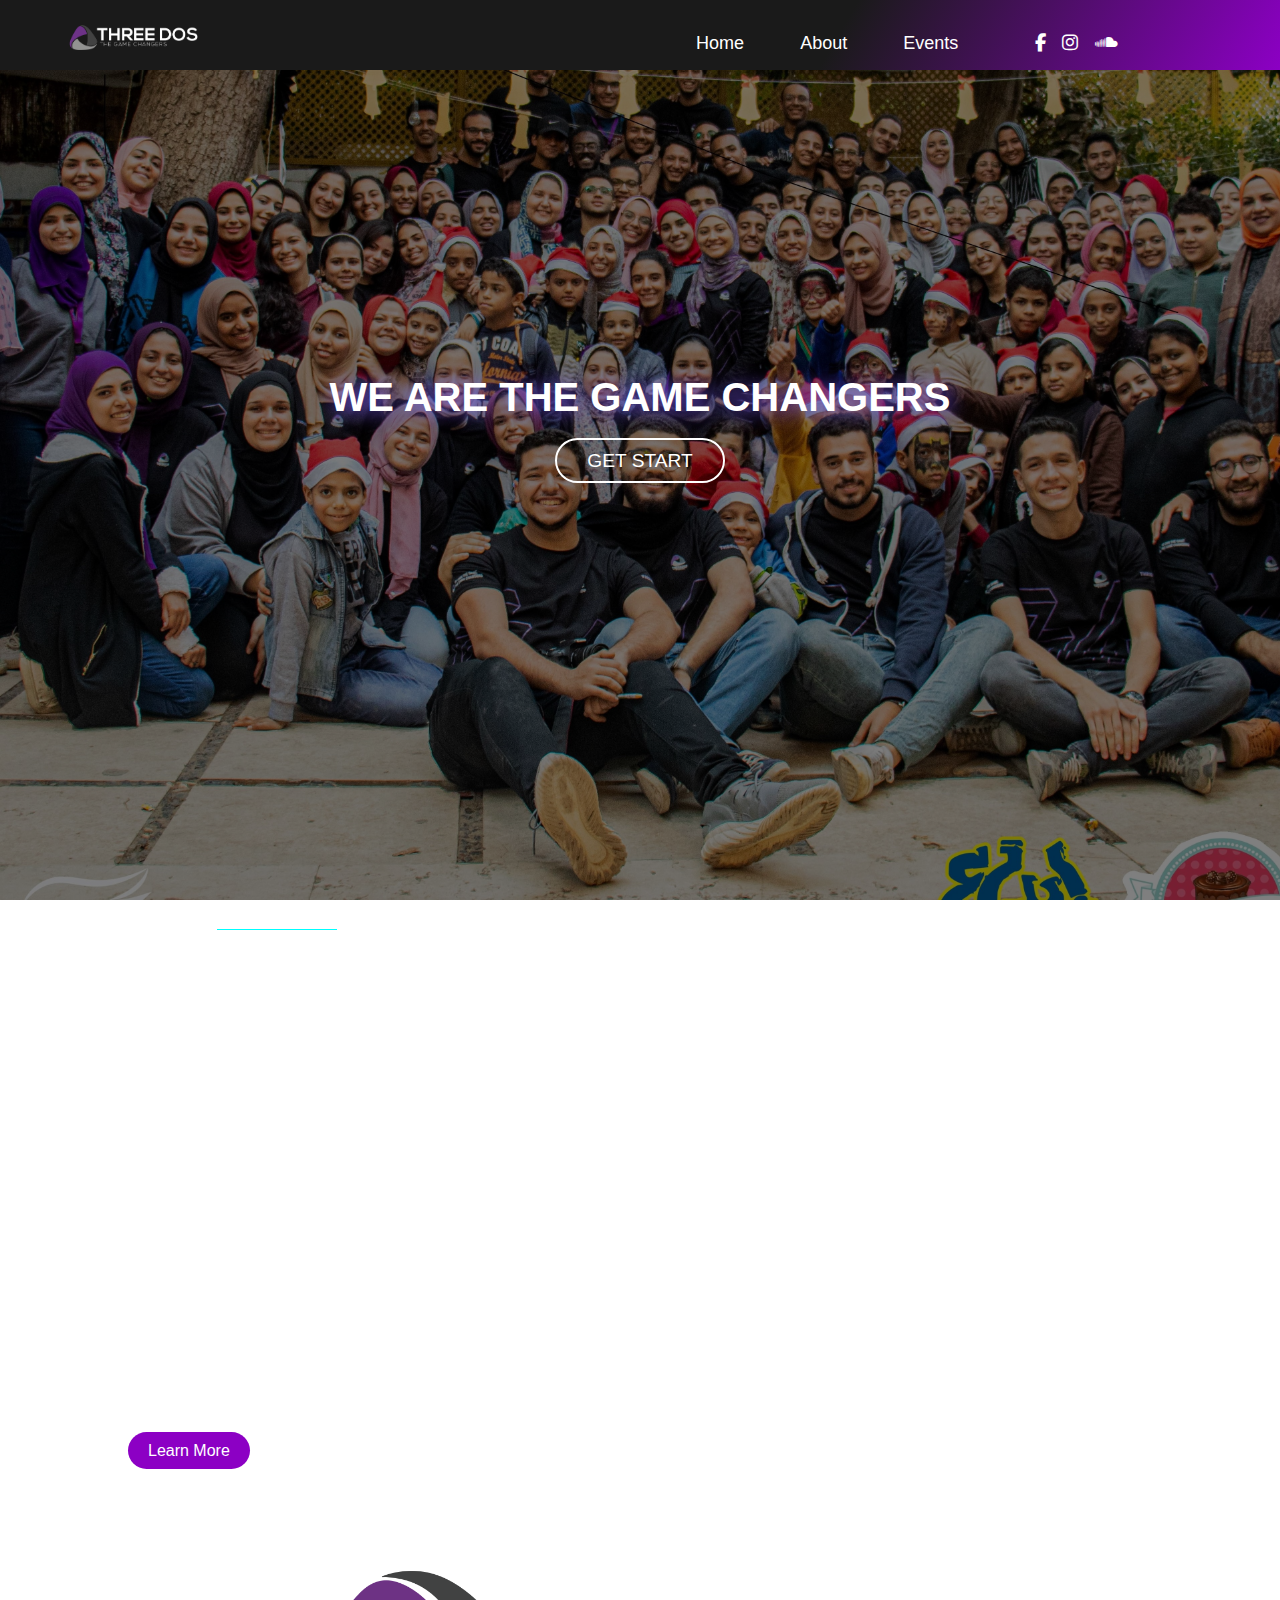
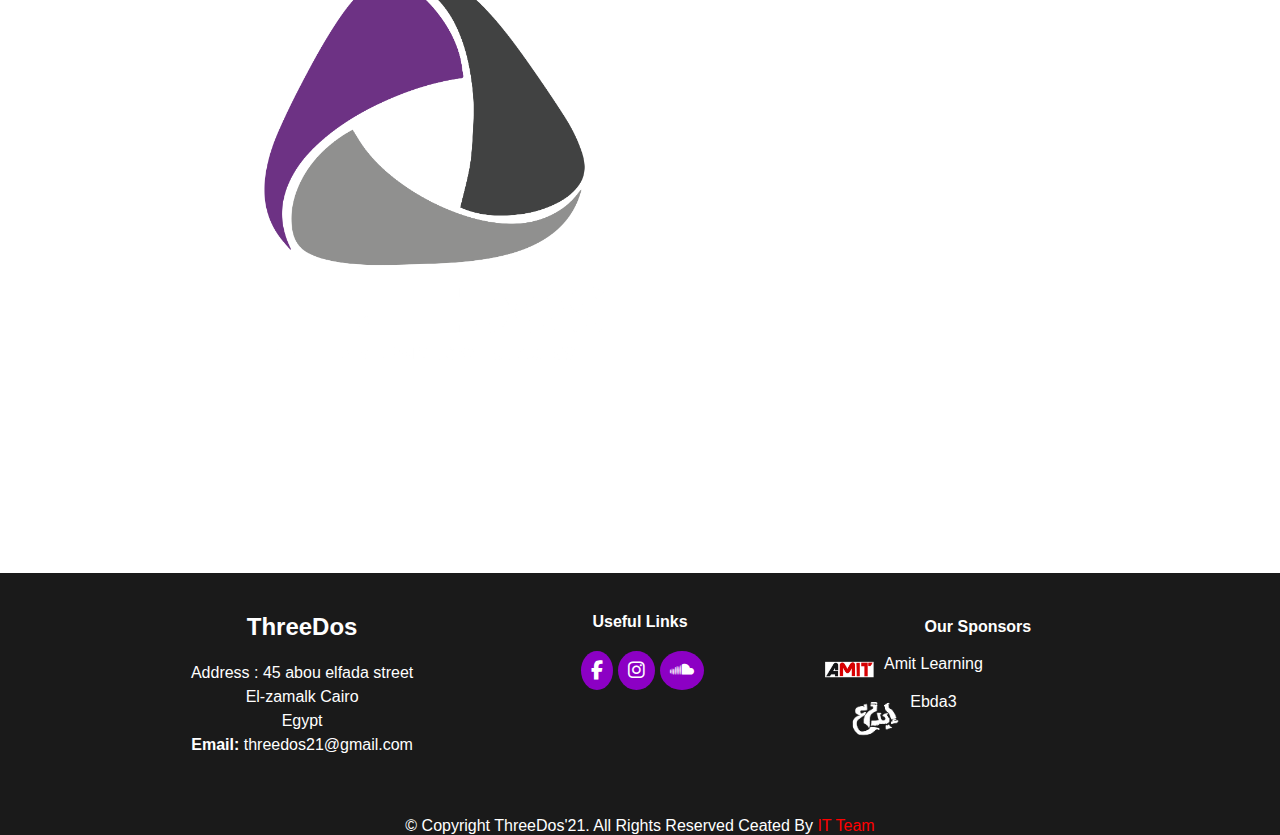
<file: index.html>
<!DOCTYPE html>
<html lang="en">
<head>
    <meta charset="UTF-8">
    <meta name="viewport" content="width=device-width, initial-scale=1.0">
    <title>Threedos</title>
    <link rel="stylesheet" href="https://cdnjs.cloudflare.com/ajax/libs/font-awesome/6.4.2/css/all.min.css">
    <link rel="icon" href="./assits/img2/3d2.png">
    <link rel="stylesheet" href="./assits/main/main.css">
</head>
<body>

    <!-- nav_bar -->
    <header>

        <div class="container">
            <div class="nav_bar">
                <div class="logo">
                    <a href="#">
                        <img src="./assits/img2/3d.png" alt="logo">
                    </a> 
                </div>
                
                <div class="menu">
                    <ul>
                        <li>
                            <a href="/index.html">Home</a>
                        </li>
                        <li>
                            <a href="./about/index.html">About</a>
                        </li>
                        <li>
                            <a href="#">Events</a>
                        </li>
                    </ul>
                    
                    <div class="icons">
                        <li>
                            <i class="fa-brands fa-facebook-f"></i>
                        </li>
                        <li>
                            <i class="fa-brands fa-instagram"></i>
                        </li>
                        <li>
                            <i class="fa-brands fa-soundcloud"></i>
                        </li>
                        
                    </div>
                    
                </div>


            <div class="burger-menu">
                <i class="fa-solid fa-bars"></i>
            </div>

            </div>
        </div>
    </header>

    <!-- End nav_bar -->
    <section>
        <div class="bg-color">
            <div class="container">
                <div>
                    <div class="get_started">
                        <h1>WE ARE THE GAME CHANGERS</h1> 
                        <a href="#">GET START</a>
                    </div>         
                </div>
            </div>
        </div>
    </section>  
    <!-- end section 1 -->
    
    <div class="section2">
        <div class="container2">
            <div class="about_us">
                <h4>
                    ABOUT 
                </h4>
                <h1>
                    ABOUT US
                </h1>
                <h3>
                    ThreeDOS is a student's not-for-profit organization launched from the faculty of commerce and business administration BIS department, Helwan university, which is focusing on three main aspects by which we believe that we can create a generation that will carry on his shoulder the renaissance of this country to put it in the place it deserves and lead the developed community..
                </h3>
                <p>
                    Three main aspects (SOUL REBUILD - BRAIN REFILL _ ACADEMIC COMMITTEE)
                </p>
                <ul>
                    <li>
                        <i class="fa-regular fa-circle-check"></i>
                        SOUL REBUILD

                    </li>
                    <li>
                        <i class="fa-regular fa-circle-check"></i>
                        BRAIN REFILL
                    </li>
                    <li>
                        <i class="fa-regular fa-circle-check"></i>
                        ACADEMIC COMMITTEE
                    </li>
                </ul>
                <a href="#">Learn More</a>
            </div>
            <div class="logo2">
                <img src="./assits/img2/3d2.png" alt="">
            </div>
        </div>
    </div>
    <!-- end about us -->


    <footer>
        <div class="container2">
            <div class="location_address">
                <h2>
                    ThreeDos
                </h2>
                <p>
                    Address : 45 abou elfada street
                    <br>
                    El-zamalk Cairo
                    <br>
                    Egypt
                    <br>
                    <strong>Email:</strong>
                    threedos21@gmail.com
                </p>
            </div>
            <div class="social_media">
                <h4>
                    Useful Links
                </h4>
                <ul>
                    <li class="fa">
                        <i class="fa-brands fa-facebook-f"></i>
                    </li>
                    <li>
                        <i class="fa-brands fa-instagram"></i>
                    </li>
                    <li>
                        <i class="fa-brands fa-soundcloud"></i>
                    </li>
                </ul>
            </div>
            <div class="sponsor">
                <h4>
                    Our Sponsors
                </h4>
                <ul>
                    <li>
                        <img src="./assits/img2/amit.png" alt="">
                        <a href="#">Amit Learning</a>
                    </li>
                    <li>
                        <img src="./assits/img2/ebda3.png" alt="">
                        <a href="#">Ebda3</a>
                    </li>
                </ul>
            </div>
            <p class="footer">
                © Copyright ThreeDos'21. All Rights Reserved
                Ceated By <a href="#">IT Team</a> 
            </p>
        </div>
        
        
    </footer>
        
</body>
</html>
</file>
<file: assits/main/main.css>
*{
    margin: 0;
    padding: 0;
    box-sizing: border-box;
}

body{
        font-family: "Open Sans",sans-serif;
        color: #fff;
        background-image: url(../img/background.jpg);
        background-size: cover;
        background-attachment: fixed;
        scroll-behavior: smooth;
        box-sizing: border-box;
}

.container{
    width:90%;
    margin: auto;
    box-sizing: border-box;
}

header{
    background: linear-gradient(120deg,#1a1a1a 65%,#8c00c4);
    display: flex;
    flex-wrap: wrap;
    padding-top: 20px;
    position: fixed;
    width: 100%;
    height: 70px;
}

header .container .nav_bar{
    display: flex;
    flex-wrap: wrap;
    justify-content: space-between;
}

header .container .nav_bar .logo{
    width:200px;
}

header .container .nav_bar .logo img{
    width: 70%;
    margin-bottom: 10px;
}

header .container .nav_bar .menu{
    width:50%;
    justify-content: space-between;
    padding-top: 10px;

}


header .container .nav_bar .burger-menu{
    font-size: 25px;
    display: none;
}

@media(max-width:950px){

    header .container .nav_bar .menu {
        display: none;
    }

    header .container .nav_bar .burger-menu {
        display:block;
    }
}


header .container .nav_bar .menu ul{
    display:inline-flex;
    flex-wrap: wrap;
    justify-content: space-evenly;
    width: 65%;
    list-style: none;
    font-size: large;
}

header .container .nav_bar .menu ul a{
    text-decoration: none;
    color: #fff;
}

header .container .nav_bar .icons{
    display: inline-flex;
    flex-wrap: wrap;
    width: 20%;
    justify-content: space-evenly;
    font-size:18px;
    color:#fff ;
}

header .container .nav_bar .icons li{
    list-style: none;
}

header .container .nav_bar .icons li i:hover{
    font-size: large;
    transition: all 1s;
    transform: rotate(360deg);
}

header .container .nav_bar .menu ul li:hover{
    font-size: larger;
    transition: all 0.5s;
}

/* end nav bar */

section{
    height: 100vh;
    background: url(../img/bbbbbb.jpg);
    /* background-position: center; */
    background-attachment: fixed;
    background-size: cover;
}


section .bg-color{
    width: 100%;
    height: 100vh;
    display:flex;
    flex-wrap: wrap;
    background-color:rgba(0, 0, 0, 0.5);
}

section div .container{
    display: block;
}
section .bg-color .container .get_started{
    text-align: center;
    align-items: center;
    justify-content:center;
}

section .bg-color .container .get_started{
    height: 150px;
}

section div .container .get_started h1{
    color: #fff;
    /* margin-bottom: 20px; */
    text-shadow: 2px 2px 20px #805dff;
    font-size:40px;
    margin-bottom: 30px;

}

section .bg-color .container .get_started a{
    text-decoration: none;
    color:#fff;
    font-size: larger;
    border: 2px solid ;
    padding:10px 30px;
    border-radius:50px;
}

section .bg-color .container .get_started a:hover{
    background-color: #8c00c4;
    border:2px solid #1c0127 ;
    transition: all 0.5s;
}


/* end first container */

.section2{
    margin-bottom: 200px;
}

.container2{
    width: 80%;
    margin: auto;
    box-sizing: border-box;
    display: flex;
    flex-wrap: wrap;
}

.section2 .container2 .about_us{
    width:600px;
}

@media(max-width:950px){

    .container2{
        text-align: center;
        justify-content: center;
    }

    .section2 .container2 .about_us{
        width: 950px;
        text-align: center;
    }
}

.section2 .container2 .about_us h4{
    padding: 20px 0px;
    letter-spacing: 3px;
}


@media(max-width:750px){

    .container2{
        text-align: center;
        justify-content: center;
    }

    .section2 .container2 .about_us{
        width: 100%;
        text-align: center;
    }

}

@media(max-width:600px){

    .container2{
        text-align: center;
        justify-content: center;
    }

    .section2 .container2 .about_us{
        width: 100%;
        text-align: center;
    }

}


.section2 .container2 .about_us h4::after{
    content: "";
    width:120px;
    height: 1px;
    display: inline-block;
    background-color: aqua;
    margin: 4px 10px;
}

.section2 .container2 .about_us h1{
    padding-bottom: 20px;
    font-family: Raleway,sans-serif;

}

.section2 .container2 .about_us h3{
    padding-bottom: 20px;
    font-weight: 600px;
    font-size: 25px;
    font-family: Raleway,sans-serif;
}

.section2 .container2 .about_us p{
    padding-bottom: 20px;

}

.section2 .container2 .about_us ul{
    list-style: none;
    font-family: 'Lucida Sans', 'Lucida Sans Regular', 'Lucida Grande', 'Lucida Sans Unicode', Geneva, Verdana, sans-serif;

}

.section2 .container2 .about_us ul :nth-last-child(1){
    padding-bottom: 15px;
}

.section2 .container2 .about_us a{
    text-decoration: none;
    color: #fff;
    border: 1px;
    padding: 10px 20px;
    background-color: #8c00c4;
    border-radius: 50px;
}

.section2 .container2 .logo2{
    width:600px;
    text-align: center;
}

.section2 .container2 .logo2 img{
    width:63%;
    height:auto;
    margin-top: 100px;
}
/* end section 3 */

footer{
    background-color: #1a1a1a;
    text-align: center;
    display: flex;
    flex-wrap: wrap;
    margin-top: 100px;
}



footer .container2 .location_address{
    width: 33%;
    margin-top: 40px;

}

footer .container2 .location_address h2{
    padding-bottom: 20px;
}
footer .container2 .location_address p{
    line-height: 24px;
}

@media(max-width:950px){
    footer .container2 .location_address{
        width:300px;
    }

}

/* end Address in footer */


footer .container2 .social_media{
    width: 33%;
    margin-top: 40px;
}

footer .container2{
    display: flex;
    flex-wrap: wrap;
    text-align: center;
    justify-content: center;
}

@media(max-width:950px){
    footer .container2 .social_media{
        width:300px;
    }
}

footer .container2 .social_media h4{
    padding-bottom: 20px;
}

footer .container2 .social_media ul{
    width: 100%;
    display: inline-flex;
    justify-content: center;
    list-style: none;
}

footer .container2 .social_media ul li{
    padding-left: 5px;
}

footer .container2 .social_media ul li i{
    font-size: larger;
    border: 1px;
    background-color: #8c00c4;
    padding: 10px;
    border-radius: 50%;
}


footer .container2 .social_media ul li i:hover{
    font-size: 30px;
    transition: all 0.5s;
}

/* end social media in footer */



footer .container2 .sponsor{
    width: 33%;
    margin-top: 40px;
    text-align: center;
    display: flex;
    flex-wrap: wrap;
    justify-content:center;
    align-items: center;
}

@media(max-width:950px){
    

    footer .container2 .sponsor{
        width: 400px;
        text-align: center;
        justify-content: center;
        /* margin-left: 250px; */
    }

}

@media(max-width:750px){
    

    footer .container2 .sponsor{
        width: 250px;
        text-align: center;
        justify-content: center;
        /* margin-left: 250px; */
    }
    
}

@media(max-width:600px){
    

    footer .container2 .sponsor{
        width: 250px;
        text-align: center;
        justify-content: center;
        /* margin-left: 250px; */
    }
    
}




footer .container2 .sponsor ul{
    list-style: none;
    width: 100%;
    justify-content: center;
}
footer .container2 .sponsor ul li{
    width:50%;
    margin: 10px;
    display: flex;
    justify-content: center;
    text-align: center;
}

footer .container2 .sponsor ul li img{
    width: 50px;
    margin-right: 10px;
    
}

footer .container2 .sponsor ul li a{
    text-decoration: none;
    color: #fff;
}

footer .footer {
    margin-top: 60px;
    text-align: left;
}

footer .footer a{
    text-decoration: none;
    color: red;
}

/* End page one */

/* start page about us */

.ab-us{
    width: 100%;
    background-color:rgb(9, 9, 9);
}

.container2 .about{
    margin-top: 100px;
    text-align: center;
    width: 100%;
}

.container2 .about h1{
    color: #fff;
    /* margin-bottom: 20px; */
    text-shadow: 2px 2px 20px #805dff;
    font-size:30px;
    margin-bottom: 20px;
   
}

.container2 .about p{
    font-size: large;
    padding-bottom: 20px;
}

/* end section 1 */

.section2 .container2 .about_us2{
    width:600px;
    margin: 20px 0px;
}

@media(max-width:950px){
    .section2 .container2 .about_us2{
        width:300px;
        margin: 20px 0px;
    }
}


.section2 .container2 .about_us2 h4::after{
    content: "";
    width:120px;
    height: 1px;
    display: inline-block;
    background-color: aqua;
    margin: 4px 10px;
}

.section2 .container2 .about_us2 h4{
    margin-bottom: 20px;
}

.section2 .container2 .about_us2 h1{
    margin-bottom:100px;
}


.section2 .container2 .threedos{
    display: flex;
    flex-wrap: wrap;
    width:1200px;
    margin-bottom: 50px;
    justify-content: space-between;
}

.section2 .container2 .threedos .our-vision{
    width: 45%;
    text-align: center;
}

@media(max-width:950px){

    .section2 .container2 .threedos{
        width: 750px;
    }

    .section2 .container2 .threedos .our-vision{
        width: 45%;
        text-align: center;
    }
    
}


@media(max-width:750px){

    .section2 .container2 .threedos{
        width: 550px;
    }

    .section2 .container2 .threedos .our-vision{
        width:100%;
        text-align:center;
        margin-bottom: 50px;
    }
    
}



.section2 .container2 .threedos .our-vision i{
    font-size: 80px;
    text-shadow: 2px 2px 20px #805dff;
    margin-bottom: 30px;
}

.section2 .container2 .threedos .our-vision h2{
    margin-bottom: 20px;
}

.section2 .container2 .threedos .our-mission{
    width: 45%;
    text-align: center;
}

@media(max-width:750px){
    .section2 .container2 .threedos .our-mission{
        width: 100%;
        text-align: center;
        margin-bottom: 50px;
    }
    
}

.section2 .container2 .threedos .our-mission i{
    font-size: 80px;
    text-shadow: 2px 2px 20px #805dff;
    margin-bottom: 30px;
}

.section2 .container2 .threedos .our-mission h2{
    margin-bottom: 20px;
}


/* end section 2 */

.about-cards{
    display: flex;
    flex-wrap: wrap;
    width:1400px;
    margin-bottom: 50px;
    justify-content: space-between;
    text-align: center;
}

.about-cards .soul{
    width:600px;
}

@media(max-width:950px){
    .about-cards{
        width: 900px;
    }

    .about-cards .soul{
        width:90%;
        margin: auto;
        margin-bottom: 50px;
    }
}

@media(max-width:750px){
    .about-cards{
        width: 700px;
    }

    .about-cards .soul{
        width:90%;
        margin: auto;
        margin-bottom: 50px;
    }
}

@media(max-width:600px){
    .about-cards{
        width: 400px;
    }

    .about-cards .soul{
        width:90%;
        margin: auto;
        margin-bottom: 50px;
    }
}



.about-cards .soul h1{
    margin-bottom: 20px;
    text-shadow: 2px 2px 20px #805dff;
}

.about-cards .cards{
    width:600px;
}

@media(max-width:950px){
    .about-cards .cards{
        width: 850px;
    }
}

.about-cards .cards img {
    width: 80%;
    border-radius: 30px;
    box-shadow: 2px 2px 20px #8c00c4;
}
</file>
